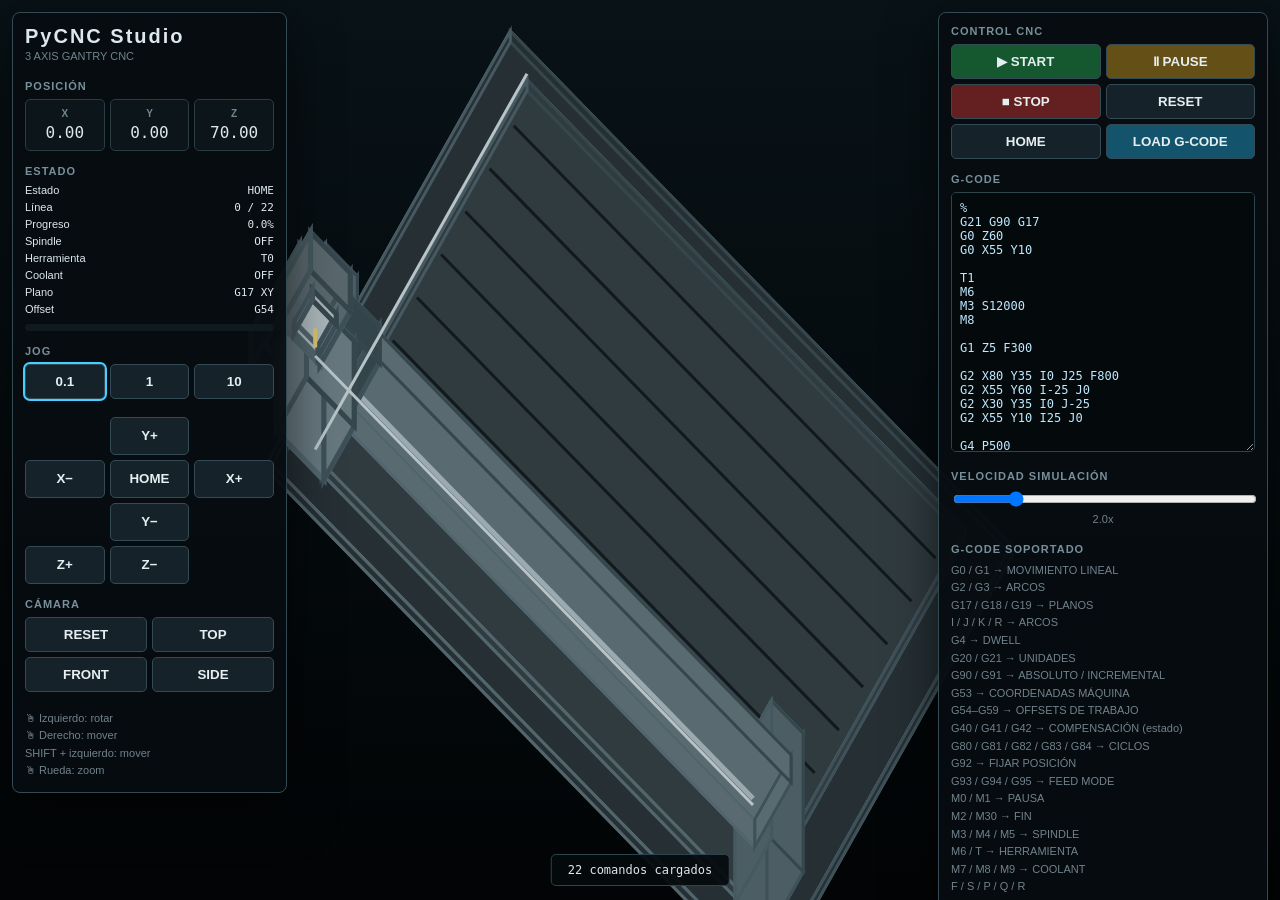
<file: cnc1.html>
<!DOCTYPE html>
<html lang="es">
<head>
<meta charset="UTF-8">
<meta name="viewport" content="width=device-width,initial-scale=1.0">
<title>PyCNC Studio - G-code CNC Simulator</title>

<style>
*{box-sizing:border-box}

html,body{
    margin:0;
    width:100%;
    height:100%;
    overflow:hidden;
    background:#05080a;
    color:#dce8ed;
    font-family:Arial,Helvetica,sans-serif;
}

#cnc{
    position:fixed;
    inset:0;
    width:100%;
    height:100%;
    cursor:grab;
}

#cnc:active{
    cursor:grabbing;
}

#ui{
    position:fixed;
    inset:0;
    pointer-events:none;
}

.panel{
    pointer-events:auto;
    position:absolute;
    background:rgba(7,12,16,.95);
    border:1px solid #344b55;
    border-radius:8px;
    padding:12px;
    box-shadow:0 15px 50px rgba(0,0,0,.55);
}

#left{
    left:12px;
    top:12px;
    width:275px;
}

#right{
    right:12px;
    top:12px;
    width:330px;
}

h1{
    margin:0;
    font-size:20px;
    letter-spacing:2px;
}

h2{
    margin:14px 0 7px;
    font-size:11px;
    color:#78909b;
    letter-spacing:1px;
}

.small{
    color:#71838c;
    font-size:11px;
    line-height:1.6;
}

.axes{
    display:grid;
    grid-template-columns:repeat(3,1fr);
    gap:5px;
}

.axis{
    background:#0b151a;
    border:1px solid #293d45;
    border-radius:5px;
    padding:8px 3px;
    text-align:center;
}

.axis b{
    display:block;
    font-size:10px;
    color:#718791;
}

.axis span{
    display:block;
    margin-top:4px;
    font-family:monospace;
    font-size:16px;
}

.grid{
    display:grid;
    grid-template-columns:repeat(2,1fr);
    gap:5px;
}

button{
    border:1px solid #344b55;
    background:#152229;
    color:#e5eef1;
    border-radius:5px;
    padding:9px;
    cursor:pointer;
    font-weight:bold;
}

button:hover{
    background:#223640;
}

.green{background:#15572f}
.yellow{background:#645017}
.red{background:#642020}
.blue{background:#14536c}

.steps{
    display:grid;
    grid-template-columns:repeat(3,1fr);
    gap:5px;
}

.active{
    outline:2px solid #49cfff;
}

.jog{
    display:grid;
    grid-template-columns:repeat(3,1fr);
    gap:5px;
}

.jog button{
    height:38px;
}

textarea{
    width:100%;
    height:260px;
    resize:vertical;
    background:#04090c;
    border:1px solid #2d444e;
    border-radius:5px;
    color:#bfe9ff;
    font-family:Consolas,monospace;
    font-size:12px;
    padding:8px;
}

input[type=range]{
    width:100%;
}

.info{
    display:grid;
    grid-template-columns:1fr 1fr;
    gap:4px;
    font-size:11px;
}

.info span:nth-child(even){
    text-align:right;
    font-family:monospace;
}

.progress{
    height:7px;
    margin-top:8px;
    background:#10191e;
    border-radius:8px;
    overflow:hidden;
}

#bar{
    height:100%;
    width:0%;
    background:#39c8ff;
}

#message{
    position:absolute;
    bottom:14px;
    left:50%;
    transform:translateX(-50%);
    padding:8px 16px;
    background:rgba(5,10,13,.92);
    border:1px solid #2d454e;
    border-radius:5px;
    font:12px monospace;
}

#error{
    display:none;
    position:fixed;
    z-index:20;
    left:50%;
    top:50%;
    transform:translate(-50%,-50%);
    width:min(650px,90vw);
    max-height:80vh;
    overflow:auto;
    padding:20px;
    background:#230909;
    border:1px solid #a33d3d;
    border-radius:8px;
}

#error pre{
    white-space:pre-wrap;
    color:#ffb3b3;
}

@media(max-width:850px){
    #left{width:245px}
    #right{width:290px}
}
</style>
</head>

<body>

<canvas id="cnc"></canvas>

<div id="ui">

<div id="left" class="panel">

<h1>PyCNC Studio</h1>

<div class="small">
3 AXIS GANTRY CNC
</div>

<h2>POSICIÓN</h2>

<div class="axes">
<div class="axis">
<b>X</b>
<span id="x">0.00</span>
</div>

<div class="axis">
<b>Y</b>
<span id="y">0.00</span>
</div>

<div class="axis">
<b>Z</b>
<span id="z">70.00</span>
</div>
</div>

<h2>ESTADO</h2>

<div class="info">
<span>Estado</span>
<span id="state">IDLE</span>

<span>Línea</span>
<span id="line">0 / 0</span>

<span>Progreso</span>
<span id="percent">0%</span>

<span>Spindle</span>
<span id="spindle">OFF</span>

<span>Herramienta</span>
<span id="tool">T0</span>

<span>Coolant</span>
<span id="coolant">OFF</span>

<span>Plano</span>
<span id="plane">G17 XY</span>

<span>Offset</span>
<span id="offset">G54</span>
</div>

<div class="progress">
<div id="bar"></div>
</div>

<h2>JOG</h2>

<div class="steps">
<button class="step active" data-step=".1">0.1</button>
<button class="step" data-step="1">1</button>
<button class="step" data-step="10">10</button>
</div>

<br>

<div class="jog">

<div></div>
<button data-axis="Y" data-dir="1">Y+</button>
<div></div>

<button data-axis="X" data-dir="-1">X−</button>
<button onclick="home()">HOME</button>
<button data-axis="X" data-dir="1">X+</button>

<div></div>
<button data-axis="Y" data-dir="-1">Y−</button>
<div></div>

<button data-axis="Z" data-dir="1">Z+</button>
<button data-axis="Z" data-dir="-1">Z−</button>

</div>

<h2>CÁMARA</h2>

<div class="grid">
<button onclick="resetCamera()">RESET</button>
<button onclick="topView()">TOP</button>
<button onclick="frontView()">FRONT</button>
<button onclick="sideView()">SIDE</button>
</div>

<br>

<div class="small">
🖱 Izquierdo: rotar<br>
🖱 Derecho: mover<br>
SHIFT + izquierdo: mover<br>
🖱 Rueda: zoom
</div>

</div>


<div id="right" class="panel">

<h2 style="margin-top:0">
CONTROL CNC
</h2>

<div class="grid">

<button class="green" onclick="start()">▶ START</button>
<button class="yellow" onclick="pause()">Ⅱ PAUSE</button>
<button class="red" onclick="stop()">■ STOP</button>
<button onclick="resetMachine()">RESET</button>
<button onclick="home()">HOME</button>
<button class="blue" onclick="loadFile()">LOAD G-CODE</button>

</div>

<input
id="file"
type="file"
accept=".nc,.gcode,.tap,.txt"
style="display:none"
>

<h2>G-CODE</h2>

<textarea id="gcode">
%
G21 G90 G17
G0 Z60
G0 X55 Y10

T1
M6
M3 S12000
M8

G1 Z5 F300

G2 X80 Y35 I0 J25 F800
G2 X55 Y60 I-25 J0
G2 X30 Y35 I0 J-25
G2 X55 Y10 I25 J0

G4 P500

G1 X55 Y10 F800
G1 Z60

M9
M5

G0 X0 Y0
G0 Z70

M30
%
</textarea>

<h2>VELOCIDAD SIMULACIÓN</h2>

<input
id="speed"
type="range"
min=".1"
max="10"
step=".1"
value="2"
>

<div class="small" style="text-align:center">
<span id="speedValue">2.0</span>x
</div>

<h2>G-CODE SOPORTADO</h2>

<div class="small">

G0 / G1 → MOVIMIENTO LINEAL<br>
G2 / G3 → ARCOS<br>
G17 / G18 / G19 → PLANOS<br>
I / J / K / R → ARCOS<br>
G4 → DWELL<br>
G20 / G21 → UNIDADES<br>
G90 / G91 → ABSOLUTO / INCREMENTAL<br>
G53 → COORDENADAS MÁQUINA<br>
G54–G59 → OFFSETS DE TRABAJO<br>
G40 / G41 / G42 → COMPENSACIÓN (estado)<br>
G80 / G81 / G82 / G83 / G84 → CICLOS<br>
G92 → FIJAR POSICIÓN<br>
G93 / G94 / G95 → FEED MODE<br>
M0 / M1 → PAUSA<br>
M2 / M30 → FIN<br>
M3 / M4 / M5 → SPINDLE<br>
M6 / T → HERRAMIENTA<br>
M7 / M8 / M9 → COOLANT<br>
F / S / P / Q / R

</div>

</div>

</div>

<div id="message">
CNC READY
</div>

<div id="error">

<h3>ERROR CNC</h3>

<pre id="errorText"></pre>

<button onclick="closeError()">CERRAR</button>

</div>


<script>

"use strict";


/* ============================================================
   CONFIGURACIÓN
============================================================ */

const LIMITS = {

    X_MIN:0,
    X_MAX:110,

    Y_MIN:0,
    Y_MAX:70,

    Z_MIN:0,
    Z_MAX:70

};


const machine = {

    x:0,
    y:0,
    z:70,

    feed:1000,

    units:"mm",

    mode:"absolute",

    plane:"XY",

    feedMode:"G94",

    coordinateSystem:"G54",

    offsets:{
        G54:{x:0,y:0,z:0},
        G55:{x:0,y:0,z:0},
        G56:{x:0,y:0,z:0},
        G57:{x:0,y:0,z:0},
        G58:{x:0,y:0,z:0},
        G59:{x:0,y:0,z:0}
    },

    compensation:"G40",

    spindle:false,
    spindleDirection:"CW",
    rpm:0,

    coolant:"OFF",

    tool:0,
    pendingTool:0,

    dwellUntil:0,
    g53Next:false,
    cycle:null,

    state:"IDLE",

    commands:[],
    index:0,

    running:false,
    paused:false,

    progress:0,

    step:1

};


/* ============================================================
   CANVAS
============================================================ */

const canvas =
    document.getElementById("cnc");

const ctx =
    canvas.getContext("2d");

let W = innerWidth;
let H = innerHeight;

function resize(){

    W = innerWidth;
    H = innerHeight;

    canvas.width =
        W * devicePixelRatio;

    canvas.height =
        H * devicePixelRatio;

    canvas.style.width =
        W+"px";

    canvas.style.height =
        H+"px";

    ctx.setTransform(
        devicePixelRatio,
        0,
        0,
        devicePixelRatio,
        0,
        0
    );
}

addEventListener(
    "resize",
    resize
);

resize();


/* ============================================================
   CÁMARA
============================================================ */

const camera = {

    zoom:5,

    yaw:-.65,

    pitch:.48,

    panX:0,

    panY:0

};


let mouse = {

    down:false,
    button:-1,
    x:0,
    y:0

};


canvas.addEventListener(
    "mousedown",
    e=>{

        mouse.down=true;
        mouse.button=e.button;

        mouse.x=e.clientX;
        mouse.y=e.clientY;

    }
);


window.addEventListener(
    "mouseup",
    ()=>{

        mouse.down=false;
        mouse.button=-1;

    }
);


window.addEventListener(
    "mousemove",
    e=>{

        if(!mouse.down)
            return;

        const dx =
            e.clientX-mouse.x;

        const dy =
            e.clientY-mouse.y;


        if(
            mouse.button===0 &&
            !e.shiftKey
        ){

            camera.yaw += dx*.008;
            camera.pitch += dy*.008;

        }


        if(
            mouse.button===2 ||
            (
                mouse.button===0 &&
                e.shiftKey
            )
        ){

            camera.panX += dx;
            camera.panY += dy;

        }


        mouse.x=e.clientX;
        mouse.y=e.clientY;

    }
);


canvas.addEventListener(
    "contextmenu",
    e=>e.preventDefault()
);


canvas.addEventListener(
    "wheel",
    e=>{

        e.preventDefault();

        camera.zoom *=
            e.deltaY<0 ? 1.12 : .88;

        camera.zoom =
            Math.max(
                .7,
                Math.min(
                    35,
                    camera.zoom
                )
            );

    },
    {passive:false}
);


function resetCamera(){

    camera.zoom=5;
    camera.yaw=-.65;
    camera.pitch=.48;
    camera.panX=0;
    camera.panY=0;

}


function topView(){

    camera.zoom=6;
    camera.yaw=0;
    camera.pitch=0;
    camera.panX=0;
    camera.panY=0;

}


function frontView(){

    camera.zoom=6;
    camera.yaw=0;
    camera.pitch=.55;
    camera.panX=0;
    camera.panY=0;

}


function sideView(){

    camera.zoom=6;
    camera.yaw=Math.PI/2;
    camera.pitch=.55;
    camera.panX=0;
    camera.panY=0;

}


/* ============================================================
   PROYECCIÓN
============================================================ */

function project(x,y,z){

    const cy =
        Math.cos(camera.yaw);

    const sy =
        Math.sin(camera.yaw);

    const cp =
        Math.cos(camera.pitch);

    const sp =
        Math.sin(camera.pitch);

    const rx=x-55;
    const ry=y-35;
    const rz=z-25;

    const xx =
        rx*cy -
        ry*sy;

    const yy =
        rx*sy +
        ry*cy;

    const py =
        yy*cp -
        rz*sp;

    const pz =
        yy*sp +
        rz*cp;

    return {

        x:
            W/2+
            camera.panX+
            xx*camera.zoom,

        y:
            H/2+
            camera.panY-
            py*camera.zoom-
            pz*camera.zoom

    };

}


/* ============================================================
   DIBUJO 3D
============================================================ */

function line3D(a,b,color,width=1){

    ctx.beginPath();

    ctx.moveTo(a.x,a.y);
    ctx.lineTo(b.x,b.y);

    ctx.strokeStyle=color;
    ctx.lineWidth=width;

    ctx.stroke();

}


function quad(points,fill,stroke){

    ctx.beginPath();

    points.forEach(
        (p,i)=>{

            if(i===0)
                ctx.moveTo(p.x,p.y);
            else
                ctx.lineTo(p.x,p.y);

        }
    );

    ctx.closePath();

    ctx.fillStyle=fill;
    ctx.fill();

    if(stroke){

        ctx.strokeStyle=stroke;
        ctx.stroke();

    }

}


function box(
    x1,y1,z1,
    x2,y2,z2,
    fill="#444"
){

    const a=project(x1,y1,z1);
    const b=project(x2,y1,z1);
    const c=project(x2,y2,z1);
    const d=project(x1,y2,z1);

    const e=project(x1,y1,z2);
    const f=project(x2,y1,z2);
    const g=project(x2,y2,z2);
    const h=project(x1,y2,z2);


    quad(
        [a,b,c,d],
        fill,
        "#61747c"
    );

    quad(
        [e,f,g,h],
        fill,
        "#758991"
    );

    quad(
        [a,b,f,e],
        fill,
        "#52656d"
    );

    quad(
        [b,c,g,f],
        fill,
        "#3e5058"
    );

    quad(
        [c,d,h,g],
        fill,
        "#35464d"
    );

    quad(
        [d,a,e,h],
        fill,
        "#465960"
    );

}


/* ============================================================
   MÁQUINA
============================================================ */

function drawMachine(){

    box(
        -8,-5,-5,
        118,75,0,
        "#252f34"
    );


    box(
        0,0,0,
        110,70,5,
        "#303b40"
    );


    for(
        let y=7;
        y<70;
        y+=8
    ){

        line3D(

            project(
                2,y,5.1
            ),

            project(
                108,y,5.1
            ),

            "#11191d",
            3

        );

    }


    box(
        -5,-2,5,
        3,10,70,
        "#4c5d64"
    );


    box(
        107,-2,5,
        115,10,70,
        "#4c5d64"
    );


    const py=machine.y;


    box(
        -5,
        py-6,
        57,

        115,
        py+6,
        70,

        "#596a71"
    );


    line3D(

        project(
            0,
            py,
            55
        ),

        project(
            110,
            py,
            55
        ),

        "#9aaab0",
        5

    );


    const cx=machine.x;


    box(
        cx-10,
        py-8,
        48,

        cx+10,
        py+8,
        65,

        "#34444b"
    );


    box(
        cx-6,
        py-5,
        18,

        cx+6,
        py+5,
        58,

        "#66777e"
    );


    drawSpindle(
        cx,
        py,
        machine.z
    );


    drawScrew(
        0,py,52,
        110,py,52
    );


    drawScrew(
        cx,0,8,
        cx,70,8
    );

}


function drawScrew(
    x1,y1,z1,
    x2,y2,z2
){

    line3D(

        project(
            x1,y1,z1
        ),

        project(
            x2,y2,z2
        ),

        "#b8c3c7",
        3

    );

}


function drawSpindle(x,y,z){

    box(
        x-5,
        y-5,
        z,

        x+5,
        y+5,
        z+18,

        machine.spindle
            ? "#60777f"
            : "#59676c"
    );


    box(
        x-3,
        y-3,
        z-5,

        x+3,
        y+3,
        z,

        "#a9b5b9"
    );


    line3D(

        project(
            x,y,z-5
        ),

        project(
            x,y,z-14
        ),

        machine.spindle
            ? "#51ff79"
            : "#d7c36a",

        4

    );

}


/* ============================================================
   TOOLPATH
============================================================ */

const path=[];


function addPath(
    x,y,z,
    rapid=false
){

    path.push({
        x,y,z,rapid
    });

    if(path.length>10000)
        path.shift();

}


function drawPath(){

    if(path.length<2)
        return;


    for(
        let i=1;
        i<path.length;
        i++
    ){

        const a=path[i-1];
        const b=path[i];


        line3D(

            project(
                a.x,
                a.y,
                a.z
            ),

            project(
                b.x,
                b.y,
                b.z
            ),

            b.rapid
                ? "#4e7885"
                : "#ff5050",

            b.rapid ? 1.5 : 2.5

        );

    }

}


/* ============================================================
   PARSER
============================================================ */

function cleanLine(line){

    return line
        // Comentarios entre paréntesis. Se permite más de uno.
        .replace(/\([^)]*\)/g,"")
        // Comentario con ;
        .replace(/;.*/,"")
        .trim()
        .toUpperCase();

}


/*
   Parser modal mejorado.

   Una línea puede contener varios códigos modales:
   G21 G90 G17
   Se convierten en comandos independientes y se ejecutan
   en el mismo orden en que aparecen.
*/
function parseLine(raw,line){

    const text=cleanLine(raw);

    if(!text || text==="%")
        return [];

    const tokens=text.match(
        /[A-Z][-+]?(?:\d+(?:\.\d*)?|\.\d+)(?:[Ee][-+]?\d+)?/g
    );

    if(!tokens)
        return [];

    const words=[];
    const p={};

    for(const token of tokens){

        const letter=token[0];

        const value=parseFloat(
            token.slice(1)
        );

        if(Number.isNaN(value))
            continue;

        words.push({
            letter,
            value
        });

        if([
            "X","Y","Z",
            "I","J","K",
            "F","S","R","P","Q","L","H","D"
        ].includes(letter)){

            p[letter]=value;

        }

    }

    const commands=[];

    for(const word of words){

        if(word.letter==="G" ||
           word.letter==="M"){

            commands.push({
                command:word.letter+word.value,
                p:{...p},
                line,
                raw
            });

        }

        else if(word.letter==="T"){

            commands.push({
                command:"T",
                p:{...p,T:word.value},
                line,
                raw
            });

        }

    }

    /*
       Si una línea sólo contiene parámetros, por ejemplo:
       X10 Y20 F500
       se interpreta como movimiento modal.
    */
    if(commands.length===0){

        commands.push({
            command:null,
            p,
            line,
            raw
        });

    }

    return commands;

}


function parseProgram(text){

    machine.commands=[];

    text
        .split(/\r?\n/)
        .forEach((line,i)=>{

            const parsed=parseLine(
                line,
                i
            );

            for(const c of parsed)
                machine.commands.push(c);

        });

    machine.index=0;
    machine.progress=0;

    machine.state="LOADED";

    machine.running=false;
    machine.paused=false;

    path.length=0;
    motion=null;

    updateUI();

    message(
        machine.commands.length+
        " comandos cargados"
    );

}

/* ============================================================
   UNIDADES
============================================================ */

function mm(v){

    return machine.units==="inch"
        ? v*25.4
        : v;

}


/* ============================================================
   LIMITES
============================================================ */

function validate(t){

    const eps=.0001;


    if(
        t.x<LIMITS.X_MIN-eps ||
        t.x>LIMITS.X_MAX+eps
    )
        throw new Error(
            `X fuera de límites: ${t.x.toFixed(3)}`
        );


    if(
        t.y<LIMITS.Y_MIN-eps ||
        t.y>LIMITS.Y_MAX+eps
    )
        throw new Error(
            `Y fuera de límites: ${t.y.toFixed(3)}`
        );


    if(
        t.z<LIMITS.Z_MIN-eps ||
        t.z>LIMITS.Z_MAX+eps
    )
        throw new Error(
            `Z fuera de límites: ${t.z.toFixed(3)}`
        );

}


/* ============================================================
   TARGET LINEAL
============================================================ */

function activeOffset(){

    return machine.offsets[
        machine.coordinateSystem
    ] || {x:0,y:0,z:0};

}


function targetFrom(p){

    const t={
        x:machine.x,
        y:machine.y,
        z:machine.z
    };

    const offset=activeOffset();

    for(const a of ["X","Y","Z"]){

        if(p[a]===undefined)
            continue;

        const value=mm(p[a]);
        const key=a.toLowerCase();

        if(machine.mode==="absolute"){

            /*
               En G54-G59 el programa trabaja en coordenadas
               de trabajo. El simulador mantiene internamente
               coordenadas máquina, por eso se suma el offset.
            */
            t[key]=value+offset[key];

        }
        else{

            t[key]+=value;

        }

    }

    return t;

}


function programValueToMachine(value,axis){

    const offset=activeOffset();

    return mm(value)+offset[axis];

}


/* ============================================================
   CREAR MOVIMIENTO LINEAL
============================================================ */

function createLinearMotion(
    target,
    rapid
){

    validate(target);


    const from={
        x:machine.x,
        y:machine.y,
        z:machine.z
    };


    const distance=
        Math.sqrt(

            (target.x-from.x)**2+
            (target.y-from.y)**2+
            (target.z-from.z)**2

        );


    const feed=
        rapid
            ? 5000
            : Math.max(
                1,
                machine.feed
            );


    let duration=
        distance/feed*60000;


    duration=
        Math.max(
            60,
            duration
        );


    duration/=
        Number(
            document
                .getElementById("speed")
                .value
        );


    return{

        type:"linear",

        from,
        target,

        rapid,

        duration

    };

}


/* ============================================================
   G2 / G3
============================================================

   G2 = horario
   G3 = antihorario

   I = desplazamiento X desde posición inicial
   J = desplazamiento Y desde posición inicial

   Ejemplo:

   G2 X80 Y35 I0 J25

   significa:

   inicio:
   X55 Y10

   centro:
   X55 Y35

   final:
   X80 Y35

============================================================ */

function arcAxes(){

    if(machine.plane==="XY")
        return {u:"x",v:"y",normal:"z"};

    if(machine.plane==="XZ")
        return {u:"x",v:"z",normal:"y"};

    return {u:"y",v:"z",normal:"x"};

}


/*
   Crea G2/G3 usando I/J/K o R.

   I/J/K son incrementales desde el punto inicial.
   R define el radio. R positivo = arco menor.
   R negativo = arco mayor.
*/
function createArcMotion(target,p,clockwise){

    const axes=arcAxes();

    const start={
        x:machine.x,
        y:machine.y,
        z:machine.z
    };

    const su=start[axes.u];
    const sv=start[axes.v];

    const eu=target[axes.u];
    const ev=target[axes.v];

    const du=eu-su;
    const dv=ev-sv;

    let cu;
    let cv;
    let radius;

    const hasCenter=
        p.I!==undefined ||
        p.J!==undefined ||
        p.K!==undefined;

    if(hasCenter){

        const offsets={
            x:p.I || 0,
            y:p.J || 0,
            z:p.K || 0
        };

        cu=su+mm(offsets[axes.u]);
        cv=sv+mm(offsets[axes.v]);

        radius=Math.hypot(
            su-cu,
            sv-cv
        );

    }
    else if(p.R!==undefined){

        radius=Math.abs(mm(p.R));

        const chord=Math.hypot(
            du,
            dv
        );

        if(chord<=0)
            throw new Error(
                "G2/G3 con R requiere un punto final diferente"
            );

        if(chord>2*radius+0.0001)
            throw new Error(
                `Radio R inválido: ${radius.toFixed(3)} mm para cuerda ${chord.toFixed(3)} mm`
            );

        const midU=(su+eu)/2;
        const midV=(sv+ev)/2;

        const h=Math.sqrt(
            Math.max(
                0,
                radius*radius-
                (chord/2)*(chord/2)
            )
        );

        /*
           Dos centros posibles. Elegimos el que corresponde
           al sentido G2/G3 y al signo de R.
        */
        const nx=-dv/chord;
        const ny= du/chord;

        const candidates=[
            {
                u:midU+nx*h,
                v:midV+ny*h
            },
            {
                u:midU-nx*h,
                v:midV-ny*h
            }
        ];

        function sweepFor(c){

            const a0=Math.atan2(
                sv-c.v,
                su-c.u
            );

            const a1=Math.atan2(
                ev-c.v,
                eu-c.u
            );

            let s;

            if(clockwise){

                s=a0-a1;

                while(s<=0)
                    s+=Math.PI*2;

            }
            else{

                s=a1-a0;

                while(s<=0)
                    s+=Math.PI*2;

            }

            return s;

        }

        const desiredMajor=
            Number(p.R)<0;

        const scored=candidates.map(c=>({
            ...c,
            sweep:sweepFor(c)
        }));

        const major=scored.filter(
            c=>c.sweep>Math.PI
        );

        const minor=scored.filter(
            c=>c.sweep<=Math.PI
        );

        const pool=
            desiredMajor && major.length
                ? major
                : !desiredMajor && minor.length
                    ? minor
                    : scored;

        const chosen=pool[0];

        cu=chosen.u;
        cv=chosen.v;

    }
    else{

        throw new Error(
            "G2/G3 requiere I/J/K o R"
        );

    }

    if(!Number.isFinite(radius) || radius<=0){

        radius=Math.hypot(
            su-cu,
            sv-cv
        );

    }

    if(radius<=0)
        throw new Error(
            "Radio del arco inválido"
        );

    const startAngle=Math.atan2(
        sv-cv,
        su-cu
    );

    const endAngle=Math.atan2(
        ev-cv,
        eu-cu
    );

    let sweep;

    if(
        Math.abs(du)<0.000001 &&
        Math.abs(dv)<0.000001
    ){

        /*
           Con I/J/K y mismo inicio/final:
           círculo completo.
        */
        sweep=Math.PI*2;

    }
    else if(clockwise){

        sweep=startAngle-endAngle;

        while(sweep<=0)
            sweep+=Math.PI*2;

    }
    else{

        sweep=endAngle-startAngle;

        while(sweep<=0)
            sweep+=Math.PI*2;

    }

    /*
       R positivo debe representar el arco menor.
       R negativo el mayor.
    */
    if(
        p.R!==undefined &&
        Math.abs(du)+Math.abs(dv)>0
    ){

        const wantMajor=Number(p.R)<0;

        if(
            wantMajor &&
            sweep<Math.PI
        )
            sweep=2*Math.PI-sweep;

        if(
            !wantMajor &&
            sweep>Math.PI
        )
            sweep=2*Math.PI-sweep;

    }

    const arcLength=
        radius*Math.abs(sweep);

    const segments=Math.max(
        16,
        Math.ceil(
            arcLength*
            Math.max(2,Number(camera.zoom)||5)
        )
    );

    const points=[];

    for(let i=1;i<=segments;i++){

        const q=i/segments;

        let angle;

        if(clockwise)
            angle=startAngle-sweep*q;
        else
            angle=startAngle+sweep*q;

        const u=
            cu+
            radius*Math.cos(angle);

        const v=
            cv+
            radius*Math.sin(angle);

        const point={
            x:start.x,
            y:start.y,
            z:start.z
        };

        point[axes.u]=u;
        point[axes.v]=v;

        point[axes.normal]=
            start[axes.normal]+
            (
                target[axes.normal]-
                start[axes.normal]
            )*q;

        validate(point);

        points.push(point);

    }

    const feed=Math.max(
        1,
        machine.feed
    );

    let duration=
        arcLength/feed*60000;

    duration=Math.max(
        100,
        duration
    );

    duration/=
        Number(
            document.getElementById("speed").value
        );

    return{
        type:"arc",
        from:start,
        target,
        center:{
            [axes.u]:cu,
            [axes.v]:cv
        },
        radius,
        clockwise,
        plane:machine.plane,
        points,
        duration,
        rapid:false
    };

}


/* ============================================================
   MOVIMIENTO
============================================================ */

let motion=null;

let motionStart=0;


function executeCommand(c){

    const cmd=c.command;
    const p=c.p;

    /*
       Feed rate es modal.
    */
    if(p.F!==undefined){

        machine.feed=
            mm(p.F);

    }

    /*
       Spindle speed es modal.
    */
    if(p.S!==undefined)
        machine.rpm=Math.max(
            0,
            p.S
        );


    /* =========================
       UNIDADES
    ========================= */

    if(cmd==="G20"){

        machine.units="inch";
        return;

    }

    if(cmd==="G21"){

        machine.units="mm";
        return;

    }


    /* =========================
       COORDENADAS
    ========================= */

    if(cmd==="G90"){

        machine.mode="absolute";
        return;

    }

    if(cmd==="G91"){

        machine.mode="relative";
        return;

    }

    if(cmd==="G53"){

        /*
           G53 es modal sólo para el bloque.
           Para este simulador hacemos que el siguiente
           movimiento ignore el offset activo.
        */
        machine.g53Next=true;
        return;

    }


    /* =========================
       PLANOS
    ========================= */

    if(cmd==="G17"){

        machine.plane="XY";
        return;

    }

    if(cmd==="G18"){

        machine.plane="XZ";
        return;

    }

    if(cmd==="G19"){

        machine.plane="YZ";
        return;

    }


    /* =========================
       FEED MODE
    ========================= */

    if(cmd==="G93"){

        machine.feedMode="G93";
        return;

    }

    if(cmd==="G94"){

        machine.feedMode="G94";
        return;

    }

    if(cmd==="G95"){

        machine.feedMode="G95";
        return;

    }


    /* =========================
       WORK OFFSETS
    ========================= */

    if([
        "G54","G55","G56",
        "G57","G58","G59"
    ].includes(cmd)){

        machine.coordinateSystem=cmd;
        return;

    }


    /* =========================
       COMPENSACIÓN
    ========================= */

    if(cmd==="G40"){

        machine.compensation="G40";
        return;

    }

    if(cmd==="G41"){

        machine.compensation="G41";
        return;

    }

    if(cmd==="G42"){

        machine.compensation="G42";
        return;

    }


    /* =========================
       G92
    ========================= */

    if(cmd==="G92"){

        /*
           G92 establece la posición mostrada.
           Se interpreta en coordenadas de trabajo.
        */
        const offset=activeOffset();

        if(p.X!==undefined)
            machine.x=
                mm(p.X)+offset.x;

        if(p.Y!==undefined)
            machine.y=
                mm(p.Y)+offset.y;

        if(p.Z!==undefined)
            machine.z=
                mm(p.Z)+offset.z;

        validate({
            x:machine.x,
            y:machine.y,
            z:machine.z
        });

        return;

    }


    /* =========================
       G4 DWELL
    ========================= */

    if(cmd==="G4" || cmd==="G04"){

        let ms=0;

        if(p.P!==undefined){

            /*
               Convención usada:
               P = milisegundos.
            */
            ms=Math.max(
                0,
                p.P
            );

        }

        motion={
            type:"dwell",
            duration:Math.max(
                0,
                ms
            )
        };

        motionStart=performance.now();

        return "MOTION";

    }


    /* =========================
       SPINDLE
    ========================= */

    if(
        cmd==="M3" ||
        cmd==="M03"
    ){

        machine.spindle=true;
        machine.spindleDirection="CW";

        if(p.S!==undefined)
            machine.rpm=p.S;
        else if(machine.rpm<=0)
            machine.rpm=12000;

        return;

    }

    if(
        cmd==="M4" ||
        cmd==="M04"
    ){

        machine.spindle=true;
        machine.spindleDirection="CCW";

        if(p.S!==undefined)
            machine.rpm=p.S;
        else if(machine.rpm<=0)
            machine.rpm=12000;

        return;

    }

    if(
        cmd==="M5" ||
        cmd==="M05"
    ){

        machine.spindle=false;
        machine.rpm=0;

        return;

    }


    /* =========================
       COOLANT
    ========================= */

    if(cmd==="M7"){

        machine.coolant="MIST";
        return;

    }

    if(cmd==="M8"){

        machine.coolant="FLOOD";
        return;

    }

    if(cmd==="M9"){

        machine.coolant="OFF";
        return;

    }


    /* =========================
       HERRAMIENTA
    ========================= */

    if(cmd==="T"){

        machine.pendingTool=
            Number(p.T)||0;

        return;

    }

    if(cmd==="M6" || cmd==="M06"){

        machine.tool=
            machine.pendingTool;

        return;

    }


    /* =========================
       PAUSA
    ========================= */

    if(
        cmd==="M0" ||
        cmd==="M00" ||
        cmd==="M1" ||
        cmd==="M01"
    ){

        machine.running=false;
        machine.paused=true;
        machine.state="PAUSED";

        message(
            cmd==="M1"
                ? "PAUSA OPCIONAL"
                : "PAUSA PROGRAMADA"
        );

        return;

    }


    /* =========================
       CICLOS
    ========================= */

    if(cmd==="G80"){

        machine.cycle=null;
        return;

    }

    if([
        "G81","G82","G83","G84"
    ].includes(cmd)){

        /*
           Guardamos el ciclo para que las siguientes
           posiciones X/Y puedan reutilizarlo.
        */
        machine.cycle={
            command:cmd,
            Z:p.Z,
            R:p.R,
            Q:p.Q,
            P:p.P,
            F:p.F
        };

        /*
           Ejecutar inmediatamente el primer punto.
        */
        return executeCannedCycle(
            cmd,
            p
        );

    }


    if(
        machine.cycle &&
        cmd===null
    ){

        return executeCannedCycle(
            machine.cycle.command,
            p
        );

    }


    /* =========================
       MOVIMIENTO LINEAL
    ========================= */

    if(
        cmd==="G0" ||
        cmd==="G00" ||
        cmd==="G1" ||
        cmd==="G01"
    ){

        const offsetWasG53=
            machine.g53Next===true;

        let target;

        if(offsetWasG53){

            machine.g53Next=false;

            const old=machine.coordinateSystem;
            machine.coordinateSystem="G54";

            const offset=machine.offsets.G54;

            target={
                x:p.X!==undefined
                    ? (
                        machine.mode==="absolute"
                            ? mm(p.X)
                            : machine.x+mm(p.X)
                    )
                    : machine.x,

                y:p.Y!==undefined
                    ? (
                        machine.mode==="absolute"
                            ? mm(p.Y)
                            : machine.y+mm(p.Y)
                    )
                    : machine.y,

                z:p.Z!==undefined
                    ? (
                        machine.mode==="absolute"
                            ? mm(p.Z)
                            : machine.z+mm(p.Z)
                    )
                    : machine.z
            };

            machine.coordinateSystem=old;

        }
        else{

            target=targetFrom(p);

        }

        motion=createLinearMotion(
            target,
            cmd==="G0" ||
            cmd==="G00"
        );

        motionStart=
            performance.now();

        return "MOTION";

    }


    /* =========================
       G2 / G3
    ========================= */

    if(
        cmd==="G2" ||
        cmd==="G02"
    ){

        const target=targetFrom(p);

        motion=createArcMotion(
            target,
            p,
            true
        );

        motionStart=
            performance.now();

        return "MOTION";

    }


    if(
        cmd==="G3" ||
        cmd==="G03"
    ){

        const target=targetFrom(p);

        motion=createArcMotion(
            target,
            p,
            false
        );

        motionStart=
            performance.now();

        return "MOTION";

    }


    /*
       Código desconocido: no detenemos el programa.
       Se informa en consola para facilitar depuración.
    */
    if(cmd!==null){

        console.warn(
            "G-code no implementado:",
            cmd,
            c.raw
        );

    }

}


/*
   Ciclos de taladrado virtuales.
   G81 = taladro
   G82 = taladro + dwell
   G83 = peck drilling
   G84 = roscado virtual
*/
function executeCannedCycle(cmd,p){

    const current={
        x:machine.x,
        y:machine.y,
        z:machine.z
    };

    const offset=activeOffset();

    const x=
        p.X!==undefined
            ? (
                machine.mode==="absolute"
                    ? mm(p.X)+offset.x
                    : machine.x+mm(p.X)
            )
            : machine.x;

    const y=
        p.Y!==undefined
            ? (
                machine.mode==="absolute"
                    ? mm(p.Y)+offset.y
                    : machine.y+mm(p.Y)
            )
            : machine.y;

    const r=
        p.R!==undefined
            ? (
                machine.mode==="absolute"
                    ? mm(p.R)+offset.z
                    : machine.z+mm(p.R)
            )
            : machine.z;

    const z=
        p.Z!==undefined
            ? (
                machine.mode==="absolute"
                    ? mm(p.Z)+offset.z
                    : machine.z+mm(p.Z)
            )
            : machine.z;

    validate({x,y,z});
    validate({x,y,r});

    const retract=Math.max(
        r,
        z
    );

    const depth=z;

    /*
       Movimiento al punto XY y al plano R.
    */
    const approach={
        x,
        y,
        z:retract
    };

    const drill={
        x,
        y,
        z:depth
    };

    const retractMotion={
        x,
        y,
        z:retract
    };

    const points=[
        approach,
        drill
    ];

    if(cmd==="G83"){

        const q=
            p.Q!==undefined
                ? Math.max(
                    0.01,
                    mm(p.Q)
                )
                : 1;

        points.length=0;

        let currentZ=retract;

        while(
            currentZ>depth+0.0001
        ){

            currentZ=
                Math.max(
                    depth,
                    currentZ-q
                );

            points.push({
                x,
                y,
                z:currentZ
            });

            if(currentZ>depth)
                points.push({
                    x,
                    y,
                    z:retract
                });

        }

    }

    points.push(retractMotion);

    const from={
        x:machine.x,
        y:machine.y,
        z:machine.z
    };

    const distance=points.reduce(
        (sum,pnt,i)=>{
            const a=i===0?from:points[i-1];
            return sum+
                Math.hypot(
                    pnt.x-a.x,
                    pnt.y-a.y,
                    pnt.z-a.z
                );
        },
        0
    );

    let duration=
        distance/
        Math.max(
            1,
            machine.feed
        )*
        60000;

    if(cmd==="G82" && p.P!==undefined)
        duration+=Math.max(0,p.P);

    duration=Math.max(
        100,
        duration
    )/
    Number(
        document.getElementById("speed").value
    );

    motion={
        type:"cycle",
        from,
        target:retractMotion,
        points,
        duration,
        index:0,
        rapid:false
    };

    motionStart=performance.now();

    return "MOTION";

}


/* ============================================================
   ACTUALIZAR MOVIMIENTO
============================================================ */

function updateMotion(now){

    if(!motion)
        return;

    let q=
        (
            now-motionStart
        )/
        Math.max(
            1,
            motion.duration
        );

    q=Math.max(
        0,
        Math.min(
            1,
            q
        )
    );


    /*
       DWELL
    */
    if(motion.type==="dwell"){

        if(q>=1){

            motion=null;
            machine.index++;

        }

        return;

    }


    /*
       MOVIMIENTO LINEAL
    */
    if(motion.type==="linear"){

        machine.x=
            motion.from.x+
            (
                motion.target.x-
                motion.from.x
            )*q;

        machine.y=
            motion.from.y+
            (
                motion.target.y-
                motion.from.y
            )*q;

        machine.z=
            motion.from.z+
            (
                motion.target.z-
                motion.from.z
            )*q;

    }


    /*
       MOVIMIENTO ARC
    */
    else if(motion.type==="arc"){

        const count=
            motion.points.length;

        const index=
            Math.min(
                count-1,
                Math.floor(
                    q*count
                )
            );

        const point=
            motion.points[index];

        machine.x=point.x;
        machine.y=point.y;
        machine.z=point.z;

    }


    /*
       CICLO
    */
    else if(motion.type==="cycle"){

        const count=
            motion.points.length;

        const index=
            Math.min(
                count-1,
                Math.floor(
                    q*count
                )
            );

        const point=
            motion.points[index];

        machine.x=point.x;
        machine.y=point.y;
        machine.z=point.z;

    }


    if(q>=1){

        machine.x=
            motion.target.x;

        machine.y=
            motion.target.y;

        machine.z=
            motion.target.z;


        if(
            motion.type==="arc" ||
            motion.type==="cycle"
        ){

            for(const p of motion.points){

                addPath(
                    p.x,
                    p.y,
                    p.z,
                    false
                );

            }

        }
        else{

            addPath(
                machine.x,
                machine.y,
                machine.z,
                motion.rapid
            );

        }

        motion=null;
        machine.index++;

    }

}


/* ============================================================
   LOOP CNC
============================================================ */

function runLoop(now){

    if(!machine.running)
        return;


    if(motion){

        updateMotion(now);

        updateProgress();
        updateUI();

        requestAnimationFrame(
            runLoop
        );

        return;

    }


    if(
        machine.index>=
        machine.commands.length
    ){

        finish();

        return;

    }


    const command=
        machine.commands[
            machine.index
        ];


    try{

        const result=
            executeCommand(
                command
            );


        if(
            result==="MOTION"
        ){

            requestAnimationFrame(
                runLoop
            );

            return;

        }


        updateProgress();
        updateUI();


        if(machine.paused)
            return;


        if(
            !machine.running
        )
            return;


        machine.index++;


        requestAnimationFrame(
            runLoop
        );

    }
    catch(err){

        machine.running=false;
        machine.state="ERROR";

        showError(

            "Línea "+
            (command.line+1)+
            "\n\n"+
            err.message+
            "\n\n"+
            command.raw

        );

    }

}


/* ============================================================
   CONTROL
============================================================ */

function start(){

    if(
        machine.commands.length===0
    ){

        showError(
            "No hay G-code cargado."
        );

        return;

    }


    if(
        machine.index>=
        machine.commands.length
    ){

        machine.index=0;
        machine.progress=0;

    }


    machine.running=true;
    machine.paused=false;
    machine.state="RUNNING";


    message(
        "EJECUTANDO G-CODE"
    );


    requestAnimationFrame(
        runLoop
    );

}


function pause(){

    if(machine.running){

        machine.running=false;
        machine.paused=true;
        machine.state="PAUSED";

        message(
            "PAUSA"
        );

    }
    else if(machine.paused){

        machine.running=true;
        machine.paused=false;
        machine.state="RUNNING";

        requestAnimationFrame(
            runLoop
        );

    }

}


function stop(){

    machine.running=false;
    machine.paused=false;

    motion=null;

    machine.spindle=false;
    machine.rpm=0;

    machine.state="STOPPED";

    updateUI();

}


function home(){

    machine.running=false;
    machine.paused=false;

    motion=null;

    machine.x=0;
    machine.y=0;
    machine.z=70;

    machine.spindle=false;
    machine.rpm=0;

    machine.state="HOME";

    addPath(
        0,
        0,
        70,
        true
    );

    updateUI();

}


function resetMachine(){

    machine.running=false;
    machine.paused=false;

    motion=null;

    machine.x=0;
    machine.y=0;
    machine.z=70;

    machine.feed=1000;

    machine.units="mm";
    machine.mode="absolute";
    machine.plane="XY";
    machine.feedMode="G94";
    machine.coordinateSystem="G54";
    machine.compensation="G40";

    machine.offsets={
        G54:{x:0,y:0,z:0},
        G55:{x:0,y:0,z:0},
        G56:{x:0,y:0,z:0},
        G57:{x:0,y:0,z:0},
        G58:{x:0,y:0,z:0},
        G59:{x:0,y:0,z:0}
    };

    machine.g53Next=false;
    machine.cycle=null;

    machine.spindle=false;
    machine.spindleDirection="CW";
    machine.rpm=0;
    machine.coolant="OFF";
    machine.tool=0;
    machine.pendingTool=0;

    machine.index=0;
    machine.progress=0;

    machine.state="IDLE";

    path.length=0;

    updateUI();

}


function finish(){

    machine.running=false;
    machine.paused=false;

    motion=null;

    machine.index=
        machine.commands.length;

    machine.progress=100;

    machine.spindle=false;
    machine.rpm=0;

    machine.state="COMPLETED";

    updateUI();

    message(
        "PROGRAMA TERMINADO"
    );

}


/* ============================================================
   PROGRESO
============================================================ */

function updateProgress(){

    if(
        machine.commands.length
    ){

        machine.progress=
            machine.index/
            machine.commands.length*
            100;

    }

}


/* ============================================================
   JOG
============================================================ */

function jog(axis,dir){

    if(machine.running)
        return;


    const target={
        x:machine.x,
        y:machine.y,
        z:machine.z
    };


    target[
        axis.toLowerCase()
    ] +=
        machine.step*dir;


    try{

        validate(target);

        machine.x=target.x;
        machine.y=target.y;
        machine.z=target.z;

        addPath(
            machine.x,
            machine.y,
            machine.z,
            true
        );

        machine.state="JOG";

        updateUI();

    }
    catch(err){

        showError(
            err.message
        );

    }

}


document
.querySelectorAll(
    "[data-axis]"
)
.forEach(
    button=>{

        button.onclick=()=>{

            jog(
                button.dataset.axis,
                Number(
                    button.dataset.dir
                )
            );

        };

    }
);


/* ============================================================
   STEP
============================================================ */

document
.querySelectorAll(
    ".step"
)
.forEach(
    button=>{

        button.onclick=()=>{

            document
            .querySelectorAll(
                ".step"
            )
            .forEach(
                b=>
                b.classList.remove(
                    "active"
                )
            );


            button.classList.add(
                "active"
            );


            machine.step=
                Number(
                    button.dataset.step
                );

        };

    }
);


/* ============================================================
   FILE
============================================================ */

function loadFile(){

    document
    .getElementById("file")
    .click();

}


document
.getElementById("file")
.addEventListener(
    "change",
    e=>{

        const file=
            e.target.files[0];


        if(!file)
            return;


        const reader=
            new FileReader();


        reader.onload=()=>{

            document
            .getElementById("gcode")
            .value=
                reader.result;


            parseProgram(
                reader.result
            );

        };


        reader.readAsText(file);

    }
);


/* ============================================================
   VELOCIDAD
============================================================ */

document
.getElementById("speed")
.addEventListener(
    "input",
    e=>{

        document
        .getElementById(
            "speedValue"
        )
        .textContent=
            Number(
                e.target.value
            ).toFixed(1);

    }
);


/* ============================================================
   UI
============================================================ */

function updateUI(){

    document.getElementById("x")
        .textContent=
        machine.x.toFixed(2);


    document.getElementById("y")
        .textContent=
        machine.y.toFixed(2);


    document.getElementById("z")
        .textContent=
        machine.z.toFixed(2);


    document.getElementById("state")
        .textContent=
        machine.state;


    document.getElementById("line")
        .textContent=
        `${machine.index} / ${machine.commands.length}`;


    document.getElementById("percent")
        .textContent=
        machine.progress.toFixed(1)+"%";


    document.getElementById("spindle")
        .textContent=
        machine.spindle
            ? `ON ${machine.rpm} RPM`
            : "OFF";


    document.getElementById("bar")
        .style.width=
        machine.progress+"%";

}


function message(text){

    document.getElementById(
        "message"
    ).textContent=text;

}


function showError(text){

    document.getElementById(
        "errorText"
    ).textContent=text;


    document.getElementById(
        "error"
    ).style.display="block";

}


function closeError(){

    document.getElementById(
        "error"
    ).style.display="none";

}


/* ============================================================
   TECLADO
============================================================ */

document.addEventListener(
    "keydown",
    e=>{

        if(
            e.target.tagName==="TEXTAREA" ||
            e.target.tagName==="INPUT"
        )
            return;


        switch(
            e.key.toLowerCase()
        ){

            case "a":
                jog("X",-1);
                break;

            case "d":
                jog("X",1);
                break;

            case "w":
                jog("Y",1);
                break;

            case "s":
                jog("Y",-1);
                break;

            case "r":
                jog("Z",1);
                break;

            case "f":
                jog("Z",-1);
                break;

            case " ":

                e.preventDefault();

                pause();

                break;

        }

    }
);


/* ============================================================
   INICIO
============================================================ */

parseProgram(
    document
    .getElementById("gcode")
    .value
);

home();

resetCamera();

draw();


/* ============================================================
   RENDER
============================================================ */

function draw(){

    ctx.clearRect(
        0,
        0,
        W,
        H
    );


    const gradient=
        ctx.createLinearGradient(
            0,
            0,
            0,
            H
        );


    gradient.addColorStop(
        0,
        "#081217"
    );


    gradient.addColorStop(
        1,
        "#020405"
    );


    ctx.fillStyle=gradient;


    ctx.fillRect(
        0,
        0,
        W,
        H
    );


    drawMachine();

    drawPath();


    requestAnimationFrame(
        draw
    );

}

</script>

</body>
</html>
</file>
